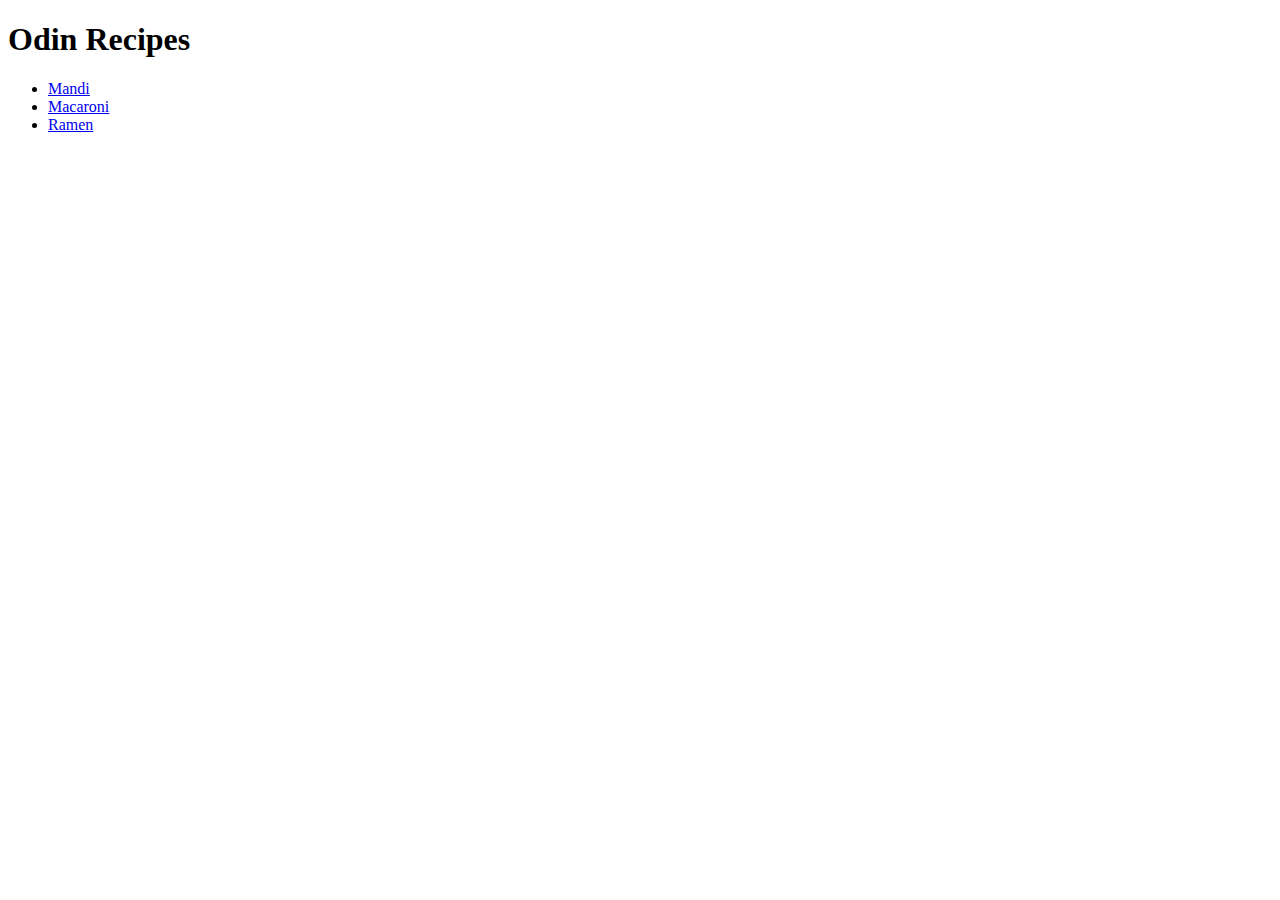
<file: index.html>
<!DOCTYPE html>
<html lang="en">
    <head>
        <meta charset="utf-8">
        <title>Odin Recipes</title>
    </head>
    <body>
        <h1>Odin Recipes</h1>
        <ul>
            <li><a href="./recipes/mandi.html">Mandi</a></li>
            <li><a href="./recipes/macaroni.html">Macaroni</a></li>
            <li><a href="./recipes/ramen.html">Ramen</a></li>
        </ul>
    </body>
</html>
</file>
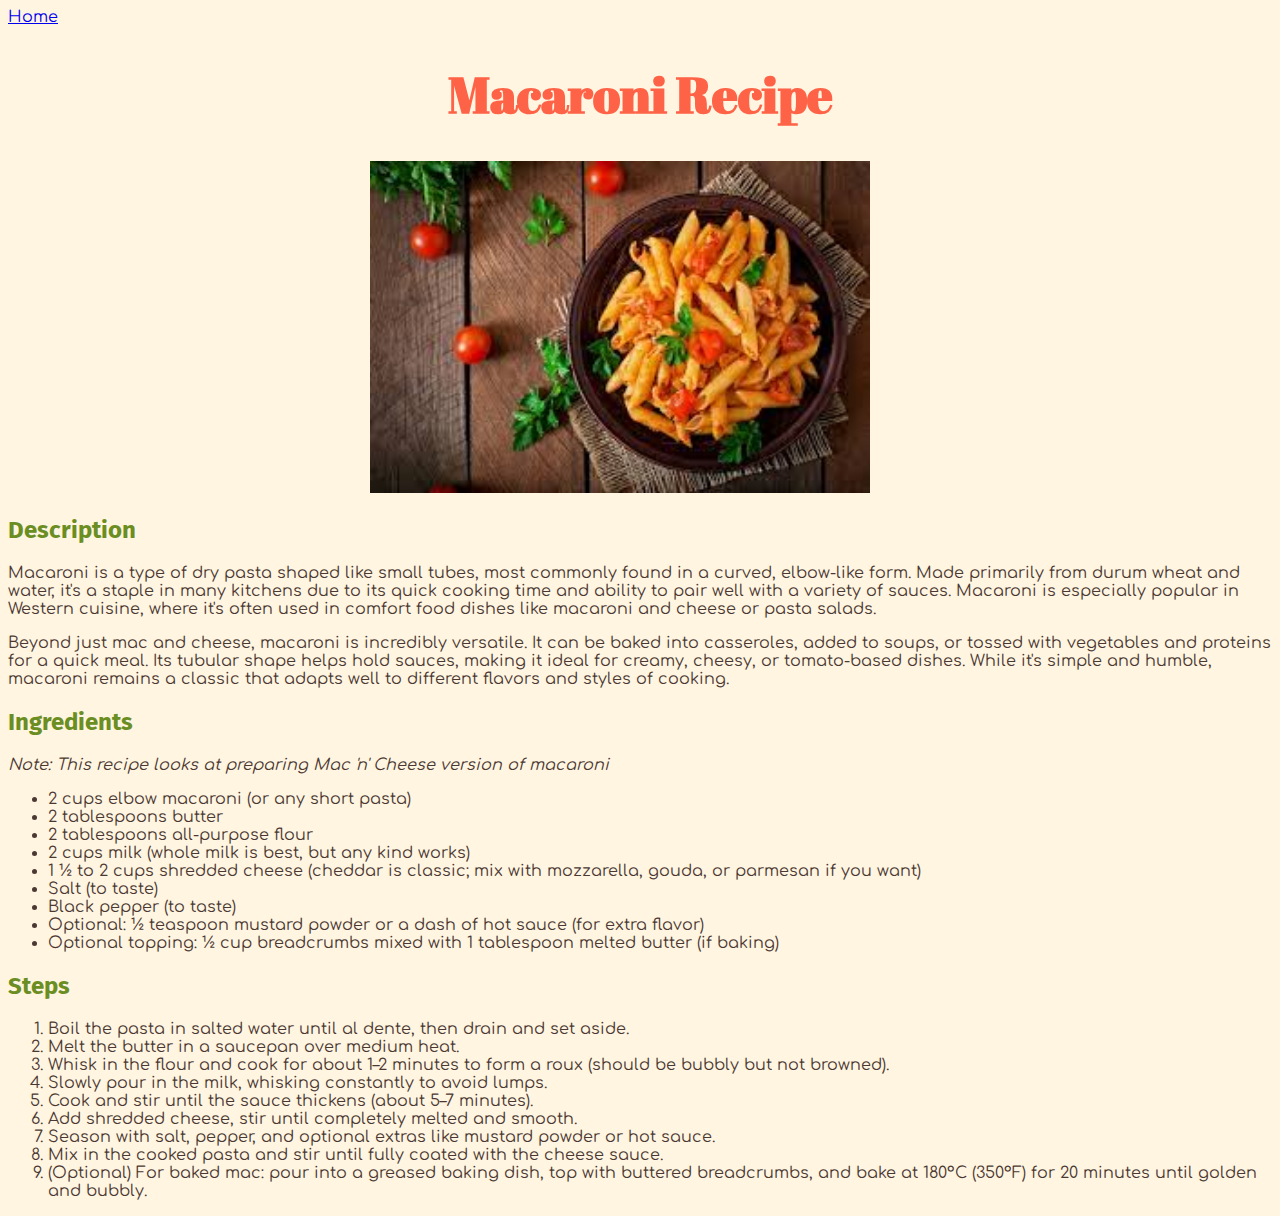
<file: recipes/macaroni.html>
<!DOCTYPE html>
<html lang="en">
    <head>
        <meta charset="utf-8">
        <link rel="stylesheet" href="../styles/macaroni.css">
        <title>Macaroni</title>
    </head>
    <body>
        <a href="../index.html">Home</a>

        <h1>Macaroni Recipe</h1>
        <div class="image"><img src="../images/macaroni.jpeg" alt="Macaroni" width="500px"></div>

        <h2>Description</h2>
        <p>Macaroni is a type of dry pasta shaped like small tubes, most commonly found in a curved, elbow-like form. Made primarily from durum wheat and water, it's a staple in many kitchens due to its quick cooking time and ability to pair well with a variety of sauces. Macaroni is especially popular in Western cuisine, where it's often used in comfort food dishes like macaroni and cheese or pasta salads.</p>

        <p>Beyond just mac and cheese, macaroni is incredibly versatile. It can be baked into casseroles, added to soups, or tossed with vegetables and proteins for a quick meal. Its tubular shape helps hold sauces, making it ideal for creamy, cheesy, or tomato-based dishes. While it's simple and humble, macaroni remains a classic that adapts well to different flavors and styles of cooking.</p>

        <h2>Ingredients</h2>
        <em>Note: This recipe looks at preparing Mac 'n' Cheese version of macaroni</em>
        <ul>
            <li>2 cups elbow macaroni (or any short pasta)</li>
            <li>2 tablespoons butter</li>
            <li>2 tablespoons all-purpose flour</li>
            <li>2 cups milk (whole milk is best, but any kind works)</li>
            <li>1 ½ to 2 cups shredded cheese (cheddar is classic; mix with mozzarella, gouda, or parmesan if you want)</li>
            <li>Salt (to taste)</li>
            <li>Black pepper (to taste)</li>
            <li>Optional: ½ teaspoon mustard powder or a dash of hot sauce (for extra flavor)</li>
            <li>Optional topping: ½ cup breadcrumbs mixed with 1 tablespoon melted butter (if baking)</li>
        </ul>

        <h2>Steps</h2>
        <ol>
            <li>Boil the pasta in salted water until al dente, then drain and set aside.</li>
            <li>Melt the butter in a saucepan over medium heat.</li>     
            <li>Whisk in the flour and cook for about 1–2 minutes to form a roux (should be bubbly but not browned).</li>         
            <li>Slowly pour in the milk, whisking constantly to avoid lumps.</li>           
            <li>Cook and stir until the sauce thickens (about 5–7 minutes).</li>          
            <li>Add shredded cheese, stir until completely melted and smooth.</li>   
            <li>Season with salt, pepper, and optional extras like mustard powder or hot sauce.</li>           
            <li>Mix in the cooked pasta and stir until fully coated with the cheese sauce.</li>      
            <li>(Optional) For baked mac: pour into a greased baking dish, top with buttered breadcrumbs, and bake at 180°C (350°F) for 20 minutes until golden and bubbly.</li>
        </ol>
    </body>
</html>
</file>
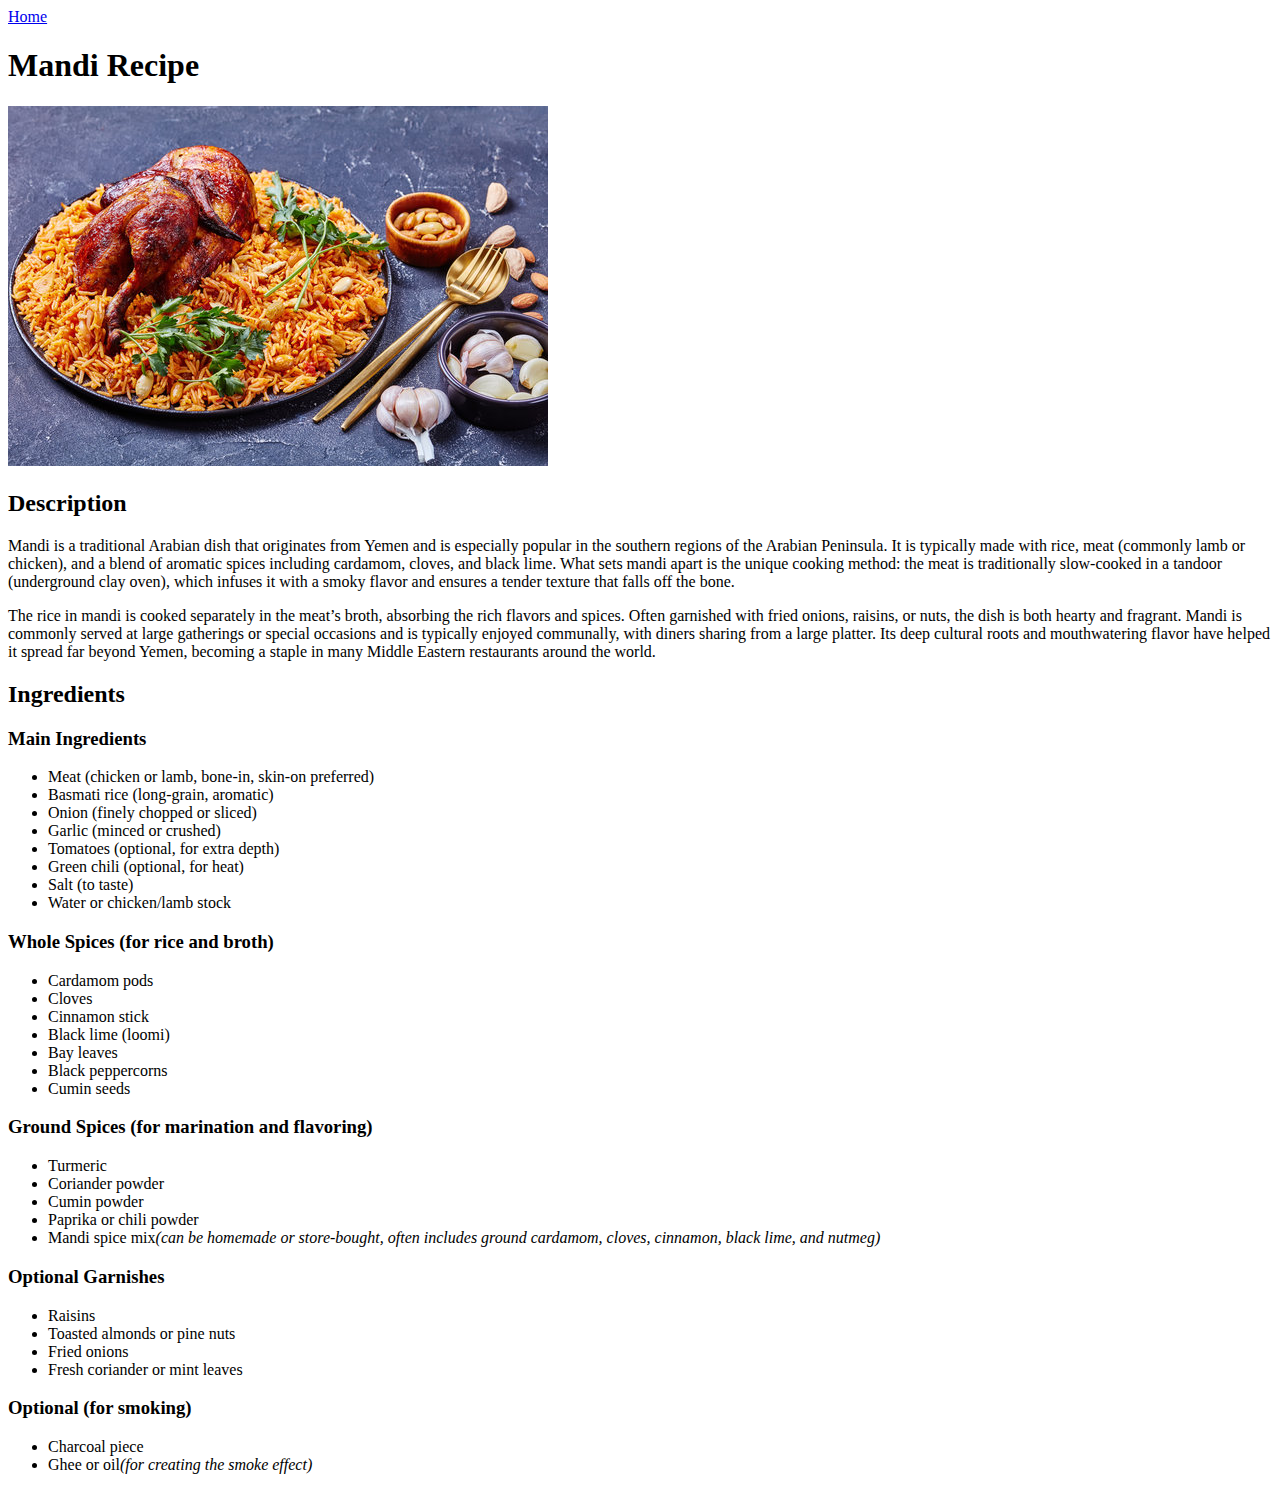
<file: recipes/mandi.html>
<!DOCTYPE html>
<html lang="en">
    <head>
        <meta charset="utf-8">
        <title>Mandi</title>
    </head>
    <body>
        <a href="../index.html">Home</a>
        <h1>Mandi Recipe</h1>
        <img src="../images/mandi.jpg" alt="Mandi">

        <h2>Description</h2>
        <p>Mandi is a traditional Arabian dish that originates from Yemen and is especially popular in the southern regions of the Arabian Peninsula. It is typically made with rice, meat (commonly lamb or chicken), and a blend of aromatic spices including cardamom, cloves, and black lime. What sets mandi apart is the unique cooking method: the meat is traditionally slow-cooked in a tandoor (underground clay oven), which infuses it with a smoky flavor and ensures a tender texture that falls off the bone.</p>
        <p>The rice in mandi is cooked separately in the meat’s broth, absorbing the rich flavors and spices. Often garnished with fried onions, raisins, or nuts, the dish is both hearty and fragrant. Mandi is commonly served at large gatherings or special occasions and is typically enjoyed communally, with diners sharing from a large platter. Its deep cultural roots and mouthwatering flavor have helped it spread far beyond Yemen, becoming a staple in many Middle Eastern restaurants around the world.</p>

        <h2>Ingredients</h2>
        <h3>Main Ingredients</h3>
        <ul>
            <li>Meat (chicken or lamb, bone-in, skin-on preferred)</li>
            <li>Basmati rice (long-grain, aromatic)</li>
            <li>Onion (finely chopped or sliced)</li>
            <li>Garlic (minced or crushed)</li>
            <li>Tomatoes (optional, for extra depth)</li>
            <li>Green chili (optional, for heat)</li>
            <li>Salt (to taste)</li>
            <li>Water or chicken/lamb stock</li>
        </ul>
        <h3>Whole Spices (for rice and broth)</h3>
        <ul>
            <li>Cardamom pods</li>
            <li>Cloves</li>
            <li>Cinnamon stick</li>
            <li>Black lime (loomi)</li>
            <li>Bay leaves</li>
            <li>Black peppercorns</li>
            <li>Cumin seeds</li>
        </ul>
        <h3>Ground Spices (for marination and flavoring)</h3>
        <ul>
            <li>Turmeric</li>
            <li>Coriander powder</li>
            <li>Cumin powder</li>
            <li>Paprika or chili powder</li>
            <li>Mandi spice mix<em>(can be homemade or store-bought, often includes ground cardamom, cloves, cinnamon, black lime, and nutmeg)</em></li>
        </ul>
        <h3>Optional Garnishes</h3>
        <ul>
            <li>Raisins</li>
            <li>Toasted almonds or pine nuts</li>
            <li>Fried onions</li>
            <li>Fresh coriander or mint leaves</li>
        </ul>
        <h3>Optional (for smoking)</h3>
        <ul>
            <li>Charcoal piece</li>
            <li>Ghee or oil<em>(for creating the smoke effect)</em></li>
        </ul>

    </body>
</html>
</file>
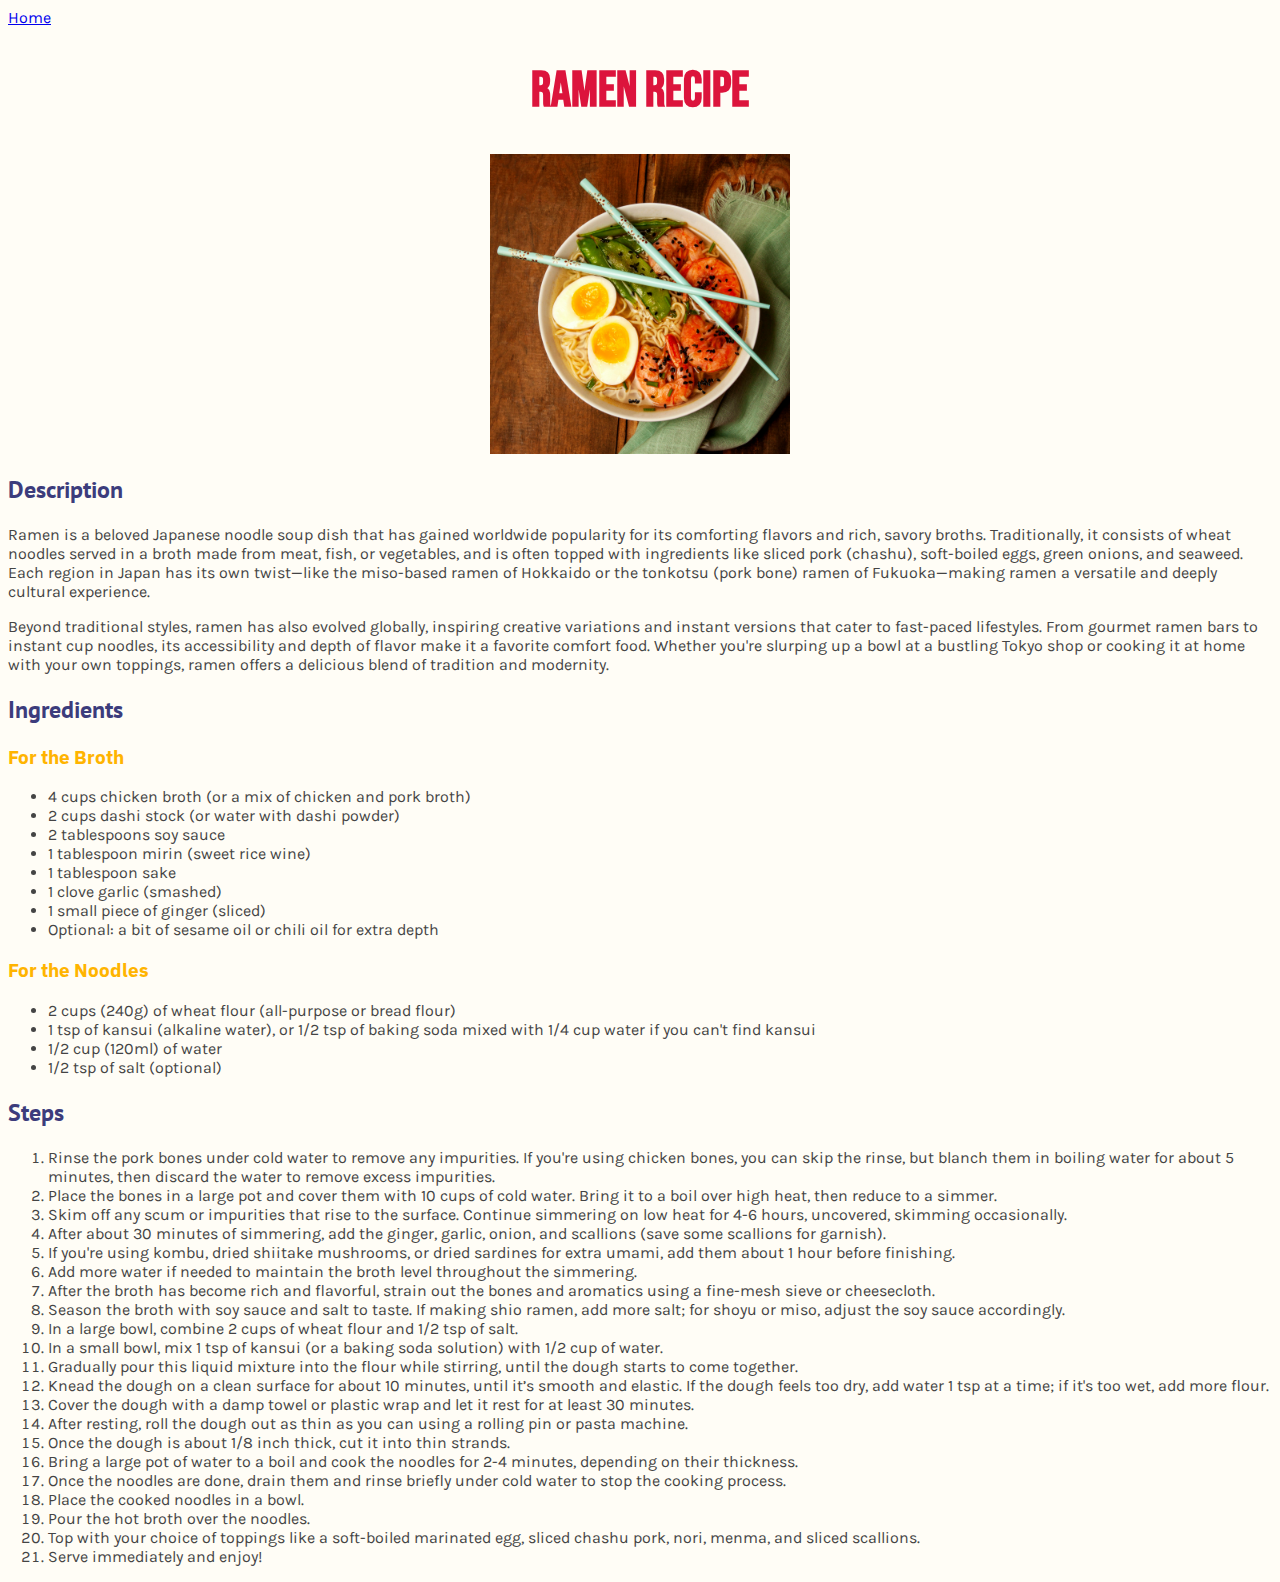
<file: recipes/ramen.html>
<!DOCTYPE html>
<html lang="en">
    <head>
        <meta charset="utf-8">
        <link rel="stylesheet" href="../styles/ramen.css">
        <title>Ramen</title>
    </head>
    <body>
        <a href="../index.html">Home</a>

        <h1>Ramen Recipe</h1>
        <div class="image"><img src="../images/ramen.jpeg" alt="Ramen" width="300px"></div>

        <h2>Description</h2>
        <p>Ramen is a beloved Japanese noodle soup dish that has gained worldwide popularity for its comforting flavors and rich, savory broths. Traditionally, it consists of wheat noodles served in a broth made from meat, fish, or vegetables, and is often topped with ingredients like sliced pork (chashu), soft-boiled eggs, green onions, and seaweed. Each region in Japan has its own twist—like the miso-based ramen of Hokkaido or the tonkotsu (pork bone) ramen of Fukuoka—making ramen a versatile and deeply cultural experience.</p>

        <p>Beyond traditional styles, ramen has also evolved globally, inspiring creative variations and instant versions that cater to fast-paced lifestyles. From gourmet ramen bars to instant cup noodles, its accessibility and depth of flavor make it a favorite comfort food. Whether you're slurping up a bowl at a bustling Tokyo shop or cooking it at home with your own toppings, ramen offers a delicious blend of tradition and modernity.</p>

        <h2>Ingredients</h2>
        <h3>For the Broth</h3>
        <ul>
            <li>4 cups chicken broth (or a mix of chicken and pork broth)</li>
            <li>2 cups dashi stock (or water with dashi powder)</li>
            <li>2 tablespoons soy sauce</li>
            <li>1 tablespoon mirin (sweet rice wine)</li>
            <li>1 tablespoon sake</li>
            <li>1 clove garlic (smashed)</li>
            <li>1 small piece of ginger (sliced)</li>
            <li>Optional: a bit of sesame oil or chili oil for extra depth</li>
        </ul>
        <h3>For the Noodles</h3>
        <ul>
            <li>2 cups (240g) of wheat flour (all-purpose or bread flour)</li>
            <li>1 tsp of kansui (alkaline water), or 1/2 tsp of baking soda mixed with 1/4 cup water if you can't find kansui</li>
            <li>1/2 cup (120ml) of water</li>
            <li>1/2 tsp of salt (optional)</li>
        </ul>

        <h2>Steps</h2>
        <ol>
            <li>Rinse the pork bones under cold water to remove any impurities. If you're using chicken bones, you can skip the rinse, but blanch them in boiling water for about 5 minutes, then discard the water to remove excess impurities.</li>
            <li>Place the bones in a large pot and cover them with 10 cups of cold water. Bring it to a boil over high heat, then reduce to a simmer.</li>
            <li>Skim off any scum or impurities that rise to the surface. Continue simmering on low heat for 4-6 hours, uncovered, skimming occasionally.</li>
            <li>After about 30 minutes of simmering, add the ginger, garlic, onion, and scallions (save some scallions for garnish).</li>
            <li>If you're using kombu, dried shiitake mushrooms, or dried sardines for extra umami, add them about 1 hour before finishing.</li>
            <li>Add more water if needed to maintain the broth level throughout the simmering.</li>
            <li>After the broth has become rich and flavorful, strain out the bones and aromatics using a fine-mesh sieve or cheesecloth.</li>
            <li>Season the broth with soy sauce and salt to taste. If making shio ramen, add more salt; for shoyu or miso, adjust the soy sauce accordingly.</li>
            <li>In a large bowl, combine 2 cups of wheat flour and 1/2 tsp of salt.</li>
            <li>In a small bowl, mix 1 tsp of kansui (or a baking soda solution) with 1/2 cup of water.</li>
            <li>Gradually pour this liquid mixture into the flour while stirring, until the dough starts to come together.</li>
            <li>Knead the dough on a clean surface for about 10 minutes, until it’s smooth and elastic. If the dough feels too dry, add water 1 tsp at a time; if it's too wet, add more flour.</li>
            <li>Cover the dough with a damp towel or plastic wrap and let it rest for at least 30 minutes.</li>
            <li>After resting, roll the dough out as thin as you can using a rolling pin or pasta machine.</li>
            <li>Once the dough is about 1/8 inch thick, cut it into thin strands.</li>
            <li>Bring a large pot of water to a boil and cook the noodles for 2-4 minutes, depending on their thickness.</li>
            <li>Once the noodles are done, drain them and rinse briefly under cold water to stop the cooking process.</li>
            <li>Place the cooked noodles in a bowl.</li>
            <li>Pour the hot broth over the noodles.</li>
            <li>Top with your choice of toppings like a soft-boiled marinated egg, sliced chashu pork, nori, menma, and sliced scallions.</li>
            <li>Serve immediately and enjoy!</li>
        </ol>
    </body>
</html>
</file>
<file: styles/macaroni.css>
@import url('fonts.css');

* {
    box-sizing: border-box;
}

body {
    background-color: #FFF5E1;
    color: #4B3832;
    font-family: 'Comfortaa', sans-serif;
}

h1 {
    color: #FF6347;
    text-align: center;
    font-family: 'Abril Fatface', cursive;
    font-size: 50px;
}

h2 {
    color: #6B8E23;
    font-family: 'Fira Sans', sans-serif;
}

h3 {
    color: #FFD93D;
    font-family: Raleway, sans-serif;
}

.image {
    width: 540px;
    margin: 0 auto;
}
</file>
<file: styles/ramen.css>
@import url('fonts.css');

* {
    box-sizing: border-box;
}

body {
    background-color: #FFFDF6;
    color: #444444;
    font-family: 'Karla', sans-serif;
}

h1 {
    color: #DC143C;
    text-align: center;
    font-family: 'Bebas Neue', cursive;
    font-size: 50px;
}

h2 {
    color: #3C3C7C;
    font-family: 'PT Sans', sans-serif;
}

h3 {
    color: #FFB400;
    font-family: 'IBM Plex Sans', sans-serif;
}

.image {
    width: 540px;
    margin: 0 auto;
}

.image img {
    display: block;
    margin: 0 auto;
    max-width: 100%;
    height: auto;
}
</file>
